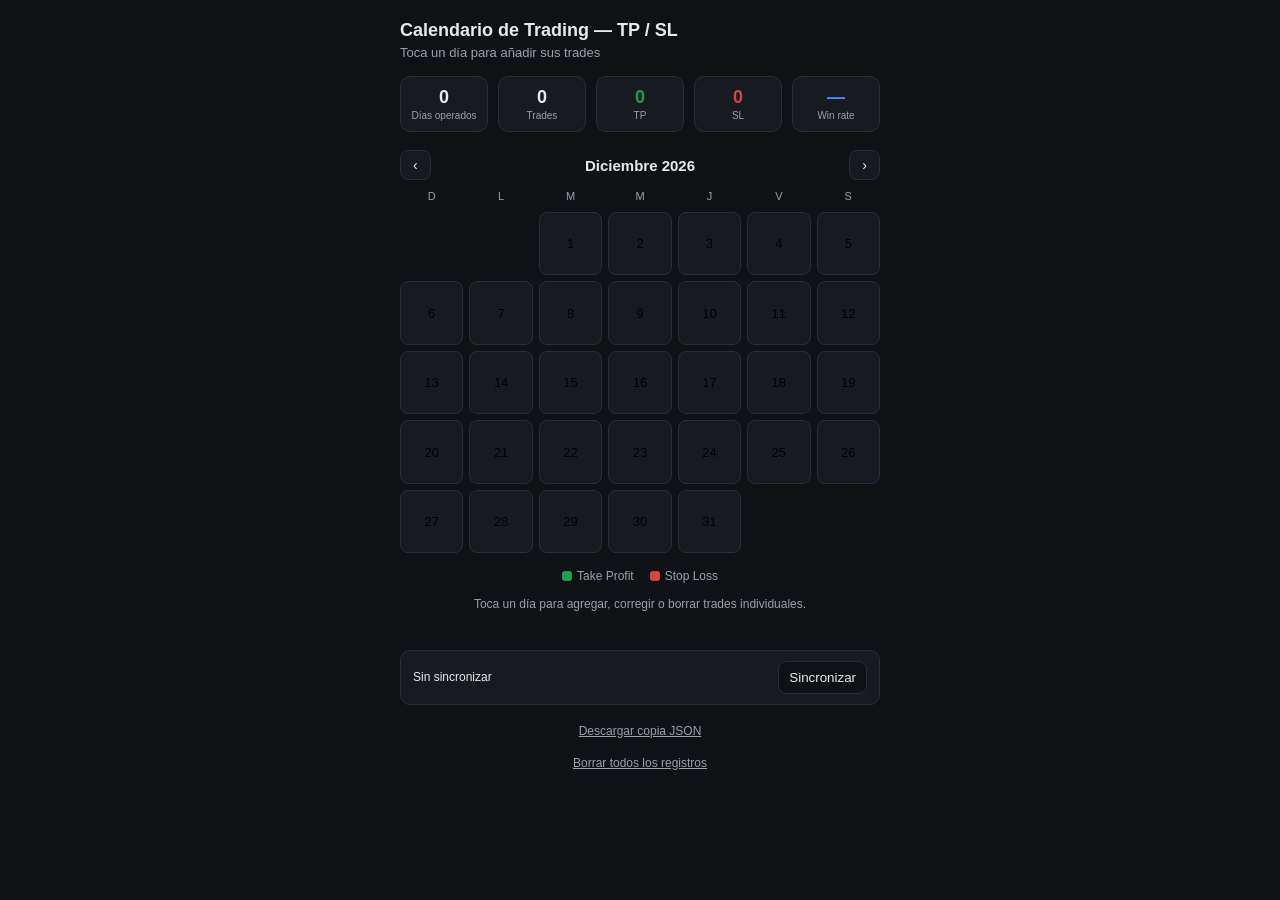
<file: Frangi/frangi.html>
<!DOCTYPE html>
<html lang="es">
<head>
<meta charset="UTF-8">
<meta name="viewport" content="width=device-width, initial-scale=1">
<title>Calendario TP/SL</title>
<style>
  :root {
    --bg: #0f1115;
    --panel: #171a21;
    --border: #2a2e37;
    --text: #e7e9ee;
    --muted: #9aa0ac;
    --tp: #1f9d55;
    --tp-bg: rgba(31,157,85,0.18);
    --sl: #d64545;
    --sl-bg: rgba(214,69,69,0.18);
    --accent: #4f8cff;
  }
  * { box-sizing: border-box; }
  body {
    margin: 0;
    font-family: -apple-system, BlinkMacSystemFont, "Segoe UI", Roboto, sans-serif;
    background: var(--bg);
    color: var(--text);
    padding: 20px;
  }
  .wrap { max-width: 480px; margin: 0 auto; }
  h1 { font-size: 18px; font-weight: 600; margin: 0 0 4px; }
  .sub { color: var(--muted); font-size: 13px; margin-bottom: 16px; }

  .stats {
    display: flex;
    gap: 10px;
    margin-bottom: 18px;
  }
  .stat {
    flex: 1;
    background: var(--panel);
    border: 1px solid var(--border);
    border-radius: 10px;
    padding: 10px 4px;
    text-align: center;
    min-width: 0;
  }
  .stat .num { font-size: 18px; font-weight: 700; }
  .stat .lbl { font-size: 10px; color: var(--muted); margin-top: 2px; }
  .stat.tp .num { color: var(--tp); }
  .stat.sl .num { color: var(--sl); }
  .stat.ratio .num { color: var(--accent); }
  .stat.trades .num { color: var(--text); }

  .nav {
    display: flex;
    align-items: center;
    justify-content: space-between;
    margin-bottom: 10px;
  }
  .nav button {
    background: var(--panel);
    border: 1px solid var(--border);
    color: var(--text);
    border-radius: 8px;
    padding: 6px 12px;
    cursor: pointer;
    font-size: 14px;
  }
  .nav button:hover { border-color: var(--accent); }
  .nav .month-label { font-weight: 600; font-size: 15px; text-transform: capitalize; }

  .grid {
    display: grid;
    grid-template-columns: repeat(7, minmax(0, 1fr));
    gap: 6px;
  }
  .dow {
    text-align: center;
    font-size: 11px;
    color: var(--muted);
    padding-bottom: 4px;
  }
  .day {
    aspect-ratio: 1;
    display: flex;
    align-items: center;
    justify-content: center;
    border-radius: 8px;
    border: 1px solid var(--border);
    background: var(--panel);
    font-size: 13px;
    cursor: pointer;
    user-select: none;
    position: relative;
  }
  .day.disabled {
    opacity: 0.25;
    cursor: default;
  }
  .day.empty { visibility: hidden; }
  .day.tp { background: var(--tp-bg); border-color: var(--tp); color: var(--tp); font-weight: 700; }
  .day.sl { background: var(--sl-bg); border-color: var(--sl); color: var(--sl); font-weight: 700; }
  .day.mixed { background: linear-gradient(135deg, var(--tp-bg) 50%, var(--sl-bg) 50%); border-color: var(--accent); color: var(--text); }
  .day { flex-direction: column; gap: 1px; font: inherit; padding: 2px; min-width: 0; width: 100%; }
  .day:focus-visible, button:focus-visible { outline: 2px solid var(--accent); outline-offset: 2px; }
  .day .date-number { font-size: 13px; line-height: 1; }
  .day .day-counts { font-size: 9px; line-height: 1.1; text-align: center; }
  .day-counts span { display: inline-block; }
  .day-counts .tp-count { color: var(--tp); }
  .day-counts .sl-count { color: var(--sl); }
  .editor { background: var(--panel); color: var(--text); border: 1px solid var(--border); border-radius: 12px; width: min(420px, calc(100vw - 28px)); padding: 18px; max-height: min(75vh, 640px); overflow-y: auto; }
  .editor::backdrop { background: rgba(0,0,0,.72); }
  .editor-header, .editor-actions, .trade-row { display: flex; align-items: center; justify-content: space-between; gap: 10px; }
  .editor h2 { margin: 0; font-size: 18px; }
  .editor button { background: var(--bg); border: 1px solid var(--border); color: var(--text); border-radius: 8px; padding: 8px 10px; cursor: pointer; }
  .editor button:hover { border-color: var(--accent); }
  .editor-actions { margin: 14px 0; justify-content: flex-start; }
  .editor-actions button { flex: 1; font-weight: 700; }
  .editor-actions .add-tp { border-color: var(--tp); color: var(--tp); }
  .editor-actions .add-sl { border-color: var(--sl); color: var(--sl); }
  .editor-summary { color: var(--muted); margin: 12px 0; font-size: 13px; }
  .trade-list { list-style: none; padding: 0; margin: 0; }
  .trade-row { border-top: 1px solid var(--border); padding: 9px 0; font-size: 13px; }
  .trade-row .trade-result { margin-right: auto; font-weight: 700; }
  .trade-row .trade-result.tp { color: var(--tp); }
  .trade-row .trade-result.sl { color: var(--sl); }
  .trade-row button { padding: 5px 7px; font-size: 12px; }
  .save-status { min-height: 1.2em; color: var(--sl); text-align: center; font-size: 12px; margin-top: 8px; }
  .sync-bar { display:flex; align-items:center; justify-content:space-between; gap:10px; margin:16px 0; padding:10px 12px; background:var(--panel); border:1px solid var(--border); border-radius:10px; font-size:12px; }
  .sync-bar button,.sync-panel button { background:var(--bg); border:1px solid var(--border); color:var(--text); border-radius:8px; padding:8px 10px; cursor:pointer; }
  .sync-bar button:hover,.sync-panel button:hover { border-color:var(--accent); }
  .sync-panel { background:var(--panel); color:var(--text); border:1px solid var(--border); border-radius:12px; width:min(440px,calc(100vw - 28px)); max-height:min(85vh,720px); overflow-y:auto; padding:18px; }
  .sync-panel::backdrop { background:rgba(0,0,0,.72); }
  .sync-panel h2 { font-size:18px; margin:0 0 10px; }
  .sync-panel p { font-size:13px; color:var(--muted); margin:8px 0 14px; }
  .sync-panel label { display:block; font-size:12px; margin:12px 0 5px; }
  .sync-panel input,.sync-panel textarea,.sync-panel select { width:100%; background:var(--bg); border:1px solid var(--border); border-radius:8px; color:var(--text); font:inherit; padding:9px; }
  .sync-panel textarea { resize:none; overflow-wrap:anywhere; }
  .sync-actions { display:flex; flex-wrap:wrap; gap:7px; margin-top:12px; }
  .sync-actions button { flex:1 1 auto; }
  .sync-actions .primary { background:var(--accent); color:#fff; border-color:var(--accent); font-weight:700; }
  .sync-panel section { border-top:1px solid var(--border); padding-top:12px; margin-top:16px; }
  .sync-panel h3 { font-size:14px; margin:0 0 8px; }
  .sync-error { color:#ff8585!important; min-height:1.2em; }
  .sync-conflict-row { border-top:1px solid var(--border); margin:10px 0; padding-top:10px; }
  .sync-conflict-row small { display:block; color:var(--muted); margin:5px 0; }
  .sync-key-box[hidden], .sync-conflicts[hidden], .sync-setup[hidden], .sync-connected[hidden] { display:none; }
  @media (max-width: 360px) { body { padding: 12px; } .stats { gap: 5px; } .stat .lbl { font-size: 9px; } .legend { gap: 10px; } }

  .legend {
    display: flex;
    gap: 16px;
    margin-top: 16px;
    font-size: 12px;
    color: var(--muted);
    justify-content: center;
  }
  .legend span { display: flex; align-items: center; gap: 5px; }
  .dot { width: 10px; height: 10px; border-radius: 3px; display: inline-block; }
  .dot.tp { background: var(--tp); }
  .dot.sl { background: var(--sl); }

  .hint { text-align: center; font-size: 12px; color: var(--muted); margin-top: 14px; }
  .reset { text-align: center; margin-top: 14px; }
  .reset button {
    background: none;
    border: none;
    color: var(--muted);
    font-size: 12px;
    text-decoration: underline;
    cursor: pointer;
  }
</style>
</head>
<body>
<div class="wrap">
  <h1>Calendario de Trading — TP / SL</h1>
  <div class="sub">Toca un día para añadir sus trades</div>

  <div class="stats">
    <div class="stat"><div class="num" id="daysCount">0</div><div class="lbl">Días operados</div></div>
    <div class="stat trades"><div class="num" id="tradeCount">0</div><div class="lbl">Trades</div></div>
    <div class="stat tp"><div class="num" id="tpCount">0</div><div class="lbl">TP</div></div>
    <div class="stat sl"><div class="num" id="slCount">0</div><div class="lbl">SL</div></div>
    <div class="stat ratio"><div class="num" id="winRatio">—</div><div class="lbl">Win rate</div></div>
  </div>

  <div class="nav">
    <button id="prevBtn">‹</button>
    <div class="month-label" id="monthLabel"></div>
    <button id="nextBtn">›</button>
  </div>

  <div class="grid" id="dowRow"></div>
  <div class="grid" id="calGrid" style="margin-top:6px;"></div>

  <div class="legend">
    <span><span class="dot tp"></span> Take Profit</span>
    <span><span class="dot sl"></span> Stop Loss</span>
  </div>

  <div class="hint">Toca un día para agregar, corregir o borrar trades individuales.</div>
  <div class="save-status" id="saveStatus" role="status" aria-live="polite"></div>
  <div class="sync-bar"><span id="syncBadge" role="status">Sincronización desactivada</span><button type="button" id="openSync">Sincronizar</button></div>
  <div class="reset"><button id="exportTrades">Descargar copia JSON</button></div>
  <div class="reset"><button id="resetBtn">Borrar todos los registros</button></div>
</div>
<dialog class="editor" id="dayEditor" aria-labelledby="editorTitle">
  <div class="editor-header"><h2 id="editorTitle"></h2><button type="button" id="closeEditor" aria-label="Cerrar">✕</button></div>
  <p class="editor-summary" id="editorSummary"></p>
  <div class="editor-actions">
    <button type="button" class="add-tp" id="addTp">+ TP</button>
    <button type="button" class="add-sl" id="addSl">+ SL</button>
  </div>
  <ul class="trade-list" id="tradeList"></ul>
</dialog>
<dialog class="sync-panel" id="frangi-sync-dialog" aria-labelledby="syncTitle">
  <div class="editor-header"><h2 id="syncTitle">Sincronizar trades</h2><button type="button" id="closeSync" aria-label="Cerrar">✕</button></div>
  <p>Comparte tus registros entre computadoras y la web. Se cifran antes de enviarse. Puedes seguir registrando trades sin internet.</p>
  <p id="syncStatus" role="status" aria-live="polite"></p>
  <p class="sync-error" id="syncError" role="alert"></p>
  <div class="sync-setup" id="syncSetup">
    <div class="sync-actions"><button type="button" class="primary" id="createSync">Crear clave nueva</button></div>
    <section><h3>Usar una clave que ya tienes</h3>
      <p>Puedes usar la clave de MarketIntel. Los trades del calendario se guardarán separados de tu portafolio.</p>
      <label for="syncInput">Clave privada</label><input id="syncInput" type="password" autocomplete="off" spellcheck="false" placeholder="FR1-… o MI1-…">
      <div class="sync-actions"><button type="button" id="linkSync">Vincular este dispositivo</button><button type="button" id="createWithKey">Iniciar calendario con esta clave</button></div>
    </section>
  </div>
  <div class="sync-connected" id="syncConnected" hidden>
    <div class="sync-actions"><button type="button" class="primary" id="syncNow">Sincronizar ahora</button><button type="button" id="showSyncKey">Mostrar clave</button></div>
    <div class="sync-key-box" id="syncKeyBox" hidden><label for="syncKey">Tu clave privada</label><textarea id="syncKey" rows="2" readonly></textarea><div class="sync-actions"><button type="button" id="copySyncKey">Copiar</button><button type="button" id="hideSyncKey">Ocultar</button></div><p>Guárdala: la necesitarás para vincular otro equipo. Quien la tenga podrá acceder a estos registros.</p></div>
    <section><button type="button" id="disconnectSync">Desvincular este navegador</button><p>Los trades guardados aquí se conservan.</p></section>
  </div>
  <section class="sync-conflicts" id="syncConflicts" hidden><h3>Revisa estos trades</h3><p>Dos dispositivos cambiaron el mismo trade. Elige qué conservar.</p><div id="syncConflictList"></div><button type="button" id="resolveSync">Guardar las decisiones</button></section>
</dialog>

<script>
/* Restore an interrupted local sync transaction before the app reads its data. */
(function (root, factory) {
  const api = factory();
  if (typeof module === 'object' && module.exports) module.exports = api;
  else {
    root.FrangiSyncRecovery = api;
    try { api.recover(root.localStorage); }
    catch (_) { root.FrangiSyncRecoveryError = true; }
  }
})(typeof window !== 'undefined' ? window : globalThis, function () {
  'use strict';
  const JOURNAL = 'frangi_sync_journal';
  function permitted(key) {
    return key === 'frangi_sync_state' || (/^tpsl_calendar_trade_\d{4}-\d{2}-\d{2}$/.test(key));
  }
  function recover(storage) {
    const raw = storage.getItem(JOURNAL);
    if (!raw) return false;
    const journal = JSON.parse(raw);
    if (!journal || journal.version !== 1 || !Array.isArray(journal.entries) || journal.entries.length > 12000 ||
      journal.entries.some(pair => !Array.isArray(pair) || pair.length !== 2 || !permitted(pair[0]) || (pair[1] !== null && typeof pair[1] !== 'string'))) {
      throw new Error('No se pudo recuperar una sincronización interrumpida.');
    }
    // Removing destinations first frees enough space to restore their prior values.
    journal.entries.forEach(pair => storage.removeItem(pair[0]));
    journal.entries.forEach(pair => { if (pair[1] !== null) storage.setItem(pair[0], pair[1]); });
    storage.removeItem(JOURNAL);
    return true;
  }
  return { recover, permitted, JOURNAL };
});

</script>
<script>
  const STORAGE_PREFIX = 'tpsl_calendar_trade_';
  const monthNames = ['enero','febrero','marzo','abril','mayo','junio','julio','agosto','septiembre','octubre','noviembre','diciembre'];
  const dowNames = ['D','L','M','M','J','V','S'];
  let viewYear = new Date().getFullYear();
  let viewMonth = new Date().getMonth();
  let trades = {}; // { YYYY-MM-DD: [{id, result}, ...] }
  let selectedKey = null;
  let saveQueue = Promise.resolve();
  const editor = document.getElementById('dayEditor');

  function keyFor(y, m, d) {
    return `${y}-${String(m + 1).padStart(2, '0')}-${String(d).padStart(2, '0')}`;
  }
  function validKey(key) { return /^\d{4}-\d{2}-\d{2}$/.test(key); }
  function newTrade(result) {
    const bytes = crypto.getRandomValues(new Uint8Array(16));
    return {id: 't_' + Array.from(bytes, b => b.toString(16).padStart(2, '0')).join(''), result};
  }
  function normalize(value, date) {
    // Old versions saved one result per day as TP/SL or an array of strings.
    if (value === 'TP' || value === 'SL') value = [value];
    if (typeof value === 'string') {
      try { value = JSON.parse(value); } catch (_) { return []; }
    }
    if (!Array.isArray(value)) return [];
    return value.map((item, index) => {
      if (item === 'TP' || item === 'SL') return {id: 'legacy_' + date + '_' + index, result: item};
      return item && typeof item.id === 'string' && ['TP', 'SL'].includes(item.result)
        ? {id: item.id, result: item.result} : null;
    }).filter(Boolean);
  }
  function hasRemoteStorage() {
    return window.storage && typeof window.storage.list === 'function' && typeof window.storage.get === 'function';
  }
  function hasLocalStorage() {
    try {
      const test = '__tpsl_test__';
      localStorage.setItem(test, '1');
      localStorage.removeItem(test);
      return true;
    } catch (_) { return false; }
  }
  function loadLocal() {
    if (!hasLocalStorage()) return;
    for (let i = 0; i < localStorage.length; i++) {
      const key = localStorage.key(i);
      if (key && key.startsWith(STORAGE_PREFIX) && validKey(key.slice(STORAGE_PREFIX.length))) {
        const values = normalize(localStorage.getItem(key), key.slice(STORAGE_PREFIX.length));
        if (values.length) trades[key.slice(STORAGE_PREFIX.length)] = values;
      }
    }
  }
  async function loadAll() {
    if (hasRemoteStorage()) {
      try {
        const result = await window.storage.list('trade:', false);
        for (const entry of (result && result.keys) || []) {
          if (!entry.startsWith('trade:') || !validKey(entry.slice(6))) continue;
          const saved = await window.storage.get(entry, false);
          const values = normalize(saved && saved.value, entry.slice(6));
          if (values.length) {
            trades[entry.slice(6)] = values;
            if (hasLocalStorage()) localStorage.setItem(STORAGE_PREFIX + entry.slice(6), JSON.stringify(values));
          }
        }
      } catch (error) {
        loadLocal();
        document.getElementById('saveStatus').textContent = 'No se pudo leer el almacenamiento remoto; se muestran los datos guardados en este navegador.';
      }
    } else loadLocal();
    render();
  }
  function persist(key) {
    const values = trades[key];
    const encoded = values ? JSON.stringify(values) : null;
    if (hasLocalStorage()) {
      try {
        if (encoded === null) localStorage.removeItem(STORAGE_PREFIX + key);
        else localStorage.setItem(STORAGE_PREFIX + key, encoded);
      } catch (_) {
        document.getElementById('saveStatus').textContent = 'No se pudo guardar el último cambio en este navegador.';
      }
    }
    if (hasRemoteStorage()) {
      // Serialize writes so rapidly added trades cannot be saved out of order.
      saveQueue = saveQueue.catch(() => {}).then(() => encoded === null
        ? window.storage.delete('trade:' + key, false)
        : window.storage.set('trade:' + key, encoded, false));
      saveQueue.catch(() => {
        document.getElementById('saveStatus').textContent = 'No se pudo guardar el último cambio. Reintenta antes de cerrar la página.';
      });
    }
  }
  function updateDay(key, values) {
    if (values.length) trades[key] = values;
    else delete trades[key];
    document.getElementById('saveStatus').textContent = '';
    persist(key);
    render();
    renderEditor();
  }
  function renderEditor() {
    if (!selectedKey) return;
    const [year, month, day] = selectedKey.split('-').map(Number);
    const values = trades[selectedKey] || [];
    document.getElementById('editorTitle').textContent = `${day} de ${monthNames[month - 1]} de ${year}`;
    const tp = values.filter(v => v.result === 'TP').length;
    const sl = values.length - tp;
    document.getElementById('editorSummary').textContent = values.length
      ? `${values.length} trades · ${tp} TP · ${sl} SL · Win rate ${Math.round(tp / values.length * 100)}%`
      : 'Todavía no hay trades en este día.';
    const list = document.getElementById('tradeList');
    list.replaceChildren();
    values.forEach((value, index) => {
      const row = document.createElement('li'); row.className = 'trade-row';
      const number = document.createElement('span'); number.textContent = `Trade ${index + 1}`;
      const result = document.createElement('span'); result.className = 'trade-result ' + value.result.toLowerCase(); result.textContent = value.result;
      const change = document.createElement('button'); change.type = 'button';
      change.textContent = 'Cambiar'; change.setAttribute('aria-label', `Cambiar trade ${index + 1} a ${value.result === 'TP' ? 'SL' : 'TP'}`);
      change.addEventListener('click', () => {
        const next = [...(trades[selectedKey] || [])];
        next[index] = {...next[index], result: next[index].result === 'TP' ? 'SL' : 'TP'};
        updateDay(selectedKey, next);
      });
      const remove = document.createElement('button'); remove.type = 'button';
      remove.textContent = 'Borrar'; remove.setAttribute('aria-label', `Borrar trade ${index + 1}`);
      remove.addEventListener('click', () => {
        const next = [...(trades[selectedKey] || [])]; next.splice(index, 1);
        updateDay(selectedKey, next);
      });
      row.append(number, result, change, remove); list.appendChild(row);
    });
  }
  function render() {
    document.getElementById('monthLabel').textContent = `${monthNames[viewMonth]} ${viewYear}`;
    const dowRow = document.getElementById('dowRow'); dowRow.replaceChildren();
    dowNames.forEach(name => {
      const cell = document.createElement('div'); cell.className = 'dow'; cell.textContent = name;
      dowRow.appendChild(cell);
    });
    const grid = document.getElementById('calGrid'); grid.replaceChildren();
    const firstDow = new Date(viewYear, viewMonth, 1).getDay();
    const daysInMonth = new Date(viewYear, viewMonth + 1, 0).getDate();
    for (let i = 0; i < firstDow; i++) {
      const empty = document.createElement('div'); empty.className = 'day empty'; grid.appendChild(empty);
    }
    for (let day = 1; day <= daysInMonth; day++) {
      const key = keyFor(viewYear, viewMonth, day);
      const values = trades[key] || [];
      const tp = values.filter(value => value.result === 'TP').length;
      const sl = values.length - tp;
      const cell = document.createElement('button'); cell.type = 'button'; cell.className = 'day';
      cell.dataset.date = key;
      if (tp && sl) cell.classList.add('mixed');
      else if (tp) cell.classList.add('tp');
      else if (sl) cell.classList.add('sl');
      cell.setAttribute('aria-label', `${day} de ${monthNames[viewMonth]}: ${values.length} trades, ${tp} TP y ${sl} SL`);
      const label = document.createElement('span'); label.className = 'date-number'; label.textContent = day;
      cell.appendChild(label);
      if (values.length) {
        const counts = document.createElement('span'); counts.className = 'day-counts';
        if (tp) { const el = document.createElement('span'); el.className = 'tp-count'; el.textContent = `${tp} TP`; counts.appendChild(el); }
        if (sl) { const el = document.createElement('span'); el.className = 'sl-count'; el.textContent = `${sl} SL`; counts.appendChild(el); }
        cell.appendChild(counts);
      }
      cell.addEventListener('click', () => { selectedKey = key; renderEditor(); editor.showModal(); });
      grid.appendChild(cell);
    }
    const days = Object.values(trades).filter(values => values.length);
    const tp = days.reduce((total, values) => total + values.filter(v => v.result === 'TP').length, 0);
    const sl = days.reduce((total, values) => total + values.filter(v => v.result === 'SL').length, 0);
    document.getElementById('daysCount').textContent = days.length;
    document.getElementById('tradeCount').textContent = tp + sl;
    document.getElementById('tpCount').textContent = tp;
    document.getElementById('slCount').textContent = sl;
    document.getElementById('winRatio').textContent = tp + sl ? Math.round(tp / (tp + sl) * 100) + '%' : '—';
  }
  document.getElementById('prevBtn').setAttribute('aria-label', 'Mes anterior');
  document.getElementById('nextBtn').setAttribute('aria-label', 'Mes siguiente');
  document.getElementById('prevBtn').addEventListener('click', () => {
    if (--viewMonth < 0) { viewMonth = 11; viewYear--; }
    render();
  });
  document.getElementById('nextBtn').addEventListener('click', () => {
    if (++viewMonth > 11) { viewMonth = 0; viewYear++; }
    render();
  });
  document.getElementById('closeEditor').addEventListener('click', () => editor.close());
  document.getElementById('addTp').addEventListener('click', () => updateDay(selectedKey, [...(trades[selectedKey] || []), newTrade('TP')]));
  document.getElementById('addSl').addEventListener('click', () => updateDay(selectedKey, [...(trades[selectedKey] || []), newTrade('SL')]));
  document.getElementById('exportTrades').addEventListener('click', () => {
    const snapshot = {version: 1, days: trades};
    const blob = new Blob([JSON.stringify(snapshot, null, 2)], {type: 'application/json'});
    const url = URL.createObjectURL(blob);
    const anchor = document.createElement('a');
    anchor.href = url; anchor.download = 'Frangi-trades-' + new Date().toISOString().slice(0, 10) + '.json';
    document.body.appendChild(anchor); anchor.click(); anchor.remove();
    setTimeout(() => URL.revokeObjectURL(url), 1000);
  });
  document.getElementById('resetBtn').addEventListener('click', () => {
    if (!confirm('¿Borrar todos los trades guardados?')) return;
    const keys = Object.keys(trades);
    trades = {}; render(); renderEditor();
    keys.forEach(persist);
  });
  const readyTrades = loadAll();
</script>
<script>(function (root, factory) {
  const api = factory();
  if (typeof module === 'object' && module.exports) module.exports = api;
  else root.FrangiSyncCore = api;
})(typeof globalThis !== 'undefined' ? globalThis : this, function () {
  'use strict';
  const PREFIX = 'tpsl_calendar_trade_';
  const MAX_BYTES = 2 * 1024 * 1024;
  const own = (obj, key) => Object.prototype.hasOwnProperty.call(obj, key);
  function validDate(date) {
    if (!/^\d{4}-\d{2}-\d{2}$/.test(date)) return false;
    const [year, month, day] = date.split('-').map(Number);
    return year >= 2000 && year <= 9999 && month >= 1 && month <= 12 &&
      day >= 1 && day <= new Date(year, month, 0).getDate();
  }
  function plain(value) {
    if (!value || typeof value !== 'object' || Array.isArray(value)) return false;
    const proto = Object.getPrototypeOf(value);
    return proto === null || proto === Object.prototype;
  }
  function check(value) {
    if (!plain(value) || Object.keys(value).some(k => ['__proto__', 'constructor', 'prototype'].includes(k)))
      throw new Error('Los registros del calendario tienen un formato inválido.');
    return value;
  }
  function normalizeDay(value, date) {
    if (value === 'TP' || value === 'SL') value = [value];
    if (typeof value === 'string') {
      try { value = JSON.parse(value); } catch (_) { throw new Error('No se pudo leer un día guardado.'); }
    }
    if (!Array.isArray(value) || value.length > 10000) throw new Error('Un día guardado tiene datos inválidos.');
    const seen = new Set();
    return value.map((item, index) => {
      const trade = typeof item === 'string' ? {id: 'legacy_' + date + '_' + index, result: item} : check(item);
      if (Object.keys(trade).some(k => !['id', 'result'].includes(k)) ||
          typeof trade.id !== 'string' || !/^[A-Za-z0-9_-]{1,100}$/.test(trade.id) ||
          !['TP', 'SL'].includes(trade.result) || seen.has(trade.id))
        throw new Error('Un trade guardado tiene datos inválidos.');
      seen.add(trade.id);
      return {id: trade.id, result: trade.result};
    });
  }
  function validate(input) {
    check(input);
    if (input.version !== 1 || !plain(input.days) || Object.keys(input).some(k => !['version', 'days'].includes(k)))
      throw new Error('La copia sincronizada no es compatible.');
    const output = {version: 1, days: {}};
    let total = 0;
    for (const date of Object.keys(check(input.days)).sort()) {
      if (!validDate(date)) throw new Error('Fecha inválida en los registros.');
      const values = normalizeDay(input.days[date], date);
      total += values.length;
      if (total > 10000) throw new Error('El calendario supera 10.000 trades.');
      if (values.length) output.days[date] = values;
    }
    if (new TextEncoder().encode(JSON.stringify(output)).length > MAX_BYTES)
      throw new Error('El calendario supera el límite de 2 MB para sincronizar.');
    return output;
  }
  function capture(storage) {
    const days = {};
    for (let index = 0; index < storage.length; index++) {
      const key = storage.key(index);
      if (!key || !key.startsWith(PREFIX)) continue;
      const date = key.slice(PREFIX.length);
      if (validDate(date)) days[date] = storage.getItem(key);
    }
    return validate({version: 1, days});
  }
  function fingerprint(snapshot) { return JSON.stringify(validate(snapshot)); }
  function same(a, b) { return JSON.stringify(a) === JSON.stringify(b); }
  function merge(base, local, remote, choices = {}) {
    const prior = base === null ? {version: 1, days: {}} : validate(base);
    const left = validate(local), right = validate(remote);
    check(choices);
    const output = {version: 1, days: {}}, conflicts = [];
    const dates = new Set([...Object.keys(prior.days), ...Object.keys(left.days), ...Object.keys(right.days)]);
    for (const date of [...dates].sort()) {
      const b = prior.days[date] || [], l = left.days[date] || [], r = right.days[date] || [];
      const bm = new Map(b.map(t => [t.id, t])), lm = new Map(l.map(t => [t.id, t])), rm = new Map(r.map(t => [t.id, t]));
      const ids = [...new Set([...b, ...l, ...r].map(t => t.id))], values = [];
      for (const id of ids) {
        const previous = bm.get(id), localTrade = lm.get(id), remoteTrade = rm.get(id);
        let chosen;
        if (same(localTrade, remoteTrade)) chosen = localTrade;
        else if (same(localTrade, previous)) chosen = remoteTrade;
        else if (same(remoteTrade, previous)) chosen = localTrade;
        else {
          const conflictId = 'trade:' + date + ':' + id;
          const choice = own(choices, conflictId) ? choices[conflictId] : null;
          if (choice === 'local') chosen = localTrade;
          else if (choice === 'remote') chosen = remoteTrade;
          else if (choice === 'both') {
            chosen = localTrade || remoteTrade;
            if (localTrade && remoteTrade && !same(localTrade, remoteTrade)) {
              let copyId = 'copy_' + id.slice(0, 70), counter = 0;
              while (ids.includes(copyId) || values.some(t => t.id === copyId)) copyId = 'copy_' + id.slice(0, 60) + '_' + (++counter);
              values.push({id: copyId, result: remoteTrade.result});
            }
          } else {
            conflicts.push({id: conflictId, kind: 'trade', key: date, name: 'Trade del ' + date,
              local: localTrade || null, remote: remoteTrade || null, base: previous || null});
            chosen = localTrade;
          }
        }
        if (chosen) values.push(chosen);
      }
      if (values.length) output.days[date] = values;
    }
    return {snapshot: validate(output), conflicts};
  }
  function planApply(storage, value) {
    const snapshot = validate(value), set = {}, remove = [];
    for (const [date, values] of Object.entries(snapshot.days)) set[PREFIX + date] = JSON.stringify(values);
    for (let index = 0; index < storage.length; index++) {
      const key = storage.key(index);
      if (key && key.startsWith(PREFIX) && validDate(key.slice(PREFIX.length)) && !own(set, key)) remove.push(key);
    }
    for (const key of Object.keys(set)) if (storage.getItem(key) === set[key]) delete set[key];
    return {set, remove};
  }
  return {capture, fingerprint, merge, planApply, validate, validDate, normalizeDay, MAX_BYTES};
});
</script>
<script>(function () {
  'use strict';
  const origin = 'https://marketintel-nu.vercel.app';
  const $ = id => document.getElementById(id);
  const dialog = $('frangi-sync-dialog');
  const keyBox = $('syncKeyBox');
  const message = $('syncStatus');
  const error = $('syncError');
  let engine, state = {status:'disconnected', connected:false, conflicts:[]}, busy = false;
  let actionError = '';
  const choices = new Map();
  const labels = {disconnected:'Sin sincronizar',idle:'Sincronizado',syncing:'Sincronizando…',
    offline:'Sin conexión · cambios pendientes',pending:'Cambios pendientes',
    conflict:'Hay trades que revisar',error:'No se pudo sincronizar',
    unsupported:'Sincronización no disponible en este navegador'};
  function cleanError(value) {
    return String(value && value.message || value || '').replace(/(?:FR1|MI1)-[A-Za-z0-9_-]+/g,'[clave privada]').slice(0,300);
  }
  function renderSync() {
    $('syncBadge').textContent = labels[state.status] || labels.error;
    message.textContent = state.lastSynced && state.status === 'idle'
      ? 'Sincronizado · ' + new Date(state.lastSynced).toLocaleString('es') : labels[state.status] || labels.error;
    error.textContent = actionError || state.error || '';
    $('syncSetup').hidden = Boolean(state.connected);
    $('syncConnected').hidden = !state.connected;
    $('syncNow').disabled = busy || !state.connected;
    for (const id of ['createSync','linkSync','createWithKey','disconnectSync']) $(id).disabled = busy;
    const conflicts = state.conflicts || [];
    const panel = $('syncConflicts'); panel.hidden = !conflicts.length;
    const list = $('syncConflictList'); list.replaceChildren();
    for (const item of conflicts) {
      const row = document.createElement('div'); row.className = 'sync-conflict-row';
      const title = document.createElement('strong'); title.textContent = item.name;
      const detail = document.createElement('small');
      detail.textContent = 'Aquí: ' + (item.local?.result || 'borrado') + ' · Otro dispositivo: ' + (item.remote?.result || 'borrado');
      const select = document.createElement('select'); select.setAttribute('aria-label','Decisión para '+item.name);
      select.dataset.conflict = item.id;
      [['','Elige qué conservar'],['local','Este dispositivo'],['remote','Otro dispositivo'],['both','Ambos resultados']].forEach(([value,label]) => {
        const option = document.createElement('option'); option.value = value; option.textContent = label; select.appendChild(option);
      });
      select.value = choices.get(item.id) || '';
      select.addEventListener('change', () => choices.set(item.id, select.value));
      row.append(title,detail,select); list.appendChild(row);
    }
  }
  function hideKey() { $('syncKey').value = ''; keyBox.hidden = true; }
  async function showKey() {
    const code = engine.revealCode();
    if (!code) return;
    $('syncKey').value = code; keyBox.hidden = false;
    $('syncKey').focus(); $('syncKey').select();
  }
  async function run(action) {
    if (busy || !engine) return;
    busy = true; actionError = ''; renderSync();
    try { await action(); state = engine.getState(); }
    catch (reason) { actionError = cleanError(reason); }
    finally { busy = false; renderSync(); }
  }
  $('openSync').addEventListener('click', () => { renderSync(); dialog.showModal(); });
  $('closeSync').addEventListener('click', () => dialog.close());
  dialog.addEventListener('close', () => { hideKey(); $('syncInput').value = ''; });
  $('hideSyncKey').addEventListener('click', hideKey);
  $('createSync').addEventListener('click', () => run(async () => { await engine.create(); await showKey(); }));
  $('createWithKey').addEventListener('click', () => run(async () => {
    await engine.create($('syncInput').value.trim());
    if (engine.getState().connected) { $('syncInput').value = ''; await showKey(); }
  }));
  $('linkSync').addEventListener('click', () => run(async () => {
    await engine.connect($('syncInput').value.trim());
    if (engine.getState().connected) $('syncInput').value = '';
  }));
  $('syncNow').addEventListener('click', () => run(() => engine.sync()));
  $('showSyncKey').addEventListener('click', () => run(showKey));
  $('copySyncKey').addEventListener('click', async () => {
    try { await navigator.clipboard.writeText($('syncKey').value); message.textContent = 'Clave copiada.'; }
    catch (_) { $('syncKey').focus(); $('syncKey').select(); message.textContent = 'Clave seleccionada: pulsa Ctrl+C.'; }
  });
  $('disconnectSync').addEventListener('click', () => run(async () => { await engine.disconnect(); hideKey(); }));
  $('resolveSync').addEventListener('click', () => run(async () => {
    const selections = {};
    for (const item of state.conflicts) {
      if (!choices.get(item.id)) throw new Error('Elige qué conservar en cada trade.');
      selections[item.id] = choices.get(item.id);
    }
    await engine.sync(selections);
    if (!engine.getState().conflicts.length) choices.clear();
  }));

  function bridgeFetch() {
    const iframe = document.createElement('iframe');
    iframe.src = origin + '/frangi/bridge.html';
    iframe.hidden = true; iframe.title = 'Conexión cifrada del calendario';
    document.body.appendChild(iframe);
    let loaded = false;
    iframe.addEventListener('load', () => { loaded = true; });
    return async (_url, options) => {
      for (let count = 0; !loaded && count < 100; count++) await new Promise(resolve => setTimeout(resolve,100));
      if (!loaded) throw new Error('No se pudo abrir la conexión con la web. Tus cambios locales siguen guardados.');
      const id = btoa(String.fromCharCode(...crypto.getRandomValues(new Uint8Array(16)))).replace(/\+/g,'-').replace(/\//g,'_').replace(/=+$/,'');
      const conditionName = options.method === 'PUT' ? Object.keys(options.headers).find(key => key.startsWith('X-Sync-')) : null;
      const request = {channel:'frangi-sync-v1',id,method:options.method,
        authorization:options.headers.Authorization,
        condition:conditionName ? {name:conditionName,value:options.headers[conditionName]} : null,
        envelope:options.body ? JSON.parse(options.body) : null};
      return new Promise((resolve,reject) => {
        const timer = setTimeout(() => { window.removeEventListener('message', receive); reject(new Error('La conexión tardó demasiado.')); },24000);
        function receive(event) {
          if (event.source !== iframe.contentWindow || event.origin !== origin || !event.data || event.data.channel !== request.channel || event.data.id !== id) return;
          clearTimeout(timer); window.removeEventListener('message', receive);
          resolve(new Response(event.data.body,{status:event.data.status,headers:{'Content-Type':'application/json'}}));
        }
        window.addEventListener('message', receive);
        iframe.contentWindow.postMessage(request,origin);
      });
    };
  }
  window.FrangiSyncOptions = {
    core:window.FrangiSyncCore, recovery:window.FrangiSyncRecovery,
    fetch:location.origin !== origin ? bridgeFetch() : undefined,
    backup: () => localStorage.setItem('frangi_sync_before_restore', JSON.stringify(window.FrangiSyncCore.capture(localStorage))),
    onApplied: snapshot => {
      trades = {};
      for (const [date, values] of Object.entries(snapshot.days)) trades[date] = values;
      render(); renderEditor();
    },
    isEditing: manual => editor.open || (document.activeElement?.matches('input,textarea,select') &&
      document.activeElement.getClientRects().length > 0 && !(manual && dialog.contains(document.activeElement)))
  };
  window.FrangiStartSync = async () => {
    if (hasRemoteStorage()) {
      state = {...state,status:'unsupported',error:'Abre la versión local o web del calendario para sincronizar.'}; renderSync(); return;
    }
    if (!hasLocalStorage() || !window.crypto?.subtle) {
      state = {...state,status:'unsupported',error:'Este navegador no permite guardar o cifrar tus trades.'}; renderSync(); return;
    }
    engine = window.FrangiSyncEngine;
    state = await engine.ready(); engine.subscribe(next => { state = next; renderSync(); });
    renderSync();
  };
  renderSync();
})();
</script>
<script>(function (root, factory) {
  'use strict';
  if (typeof module === 'object' && module.exports) module.exports = factory();
  else {
    root.FrangiSync = factory();
    root.FrangiSyncEngine = root.FrangiSync.createEngine(Object.assign({ window: root }, root.FrangiSyncOptions || {}));
  }
})(typeof window !== 'undefined' ? window : globalThis, function () {
  'use strict';
  const STATE = 'frangi_sync_state', JOURNAL = 'frangi_sync_journal';
  const MAX_BYTES = 2097152;
  function createEngine(options = {}) {
    const win = options.window || (typeof window !== 'undefined' ? window : null);
    const doc = options.document || (win && win.document);
    const storage = options.storage || (win && win.localStorage);
    const core = options.core || (win && win.FrangiSyncCore);
    const crypt = options.crypto || (win && win.crypto);
    const locks = options.locks || (win && win.navigator && win.navigator.locks);
    const fetcher = options.fetch || (win && win.fetch.bind(win));
    const recovery = options.recovery || (win && win.FrangiSyncRecovery);
    const encoder = new TextEncoder(), decoder = new TextDecoder('utf-8', { fatal: true });
    const clock = options.now || Date.now;
    const timers = new Set();
    const subscribers = new Set();
    const localHost = win && ['localhost', '127.0.0.1', '[::1]', '::1'].includes(win.location.hostname);
    const baseURL = options.baseURL != null ? options.baseURL : localHost ? 'https://marketintel-nu.vercel.app' : '';
    const online = options.online || (() => !win || win.navigator.onLine !== false);
    const backup = options.backup || (() => {
      if (!win || !win.FrangiBackup) throw new Error('No se pudo preparar el respaldo antes de sincronizar.');
      return win.FrangiBackup.save('before-restore');
    });
    const visible = () => !doc || doc.visibilityState !== 'hidden';
    const isEditing = options.isEditing || (manual => {
      if (!doc) return false;
      const own = doc.getElementById('frangi-sync-dialog');
      const active = doc.activeElement;
      if (active && active.matches('input,textarea,select,[contenteditable="true"]')
          && active.getClientRects().length > 0 && win.getComputedStyle(active).visibility !== 'hidden'
          && !(manual && own && own.contains(active))) return true;
      return Array.from(doc.querySelectorAll('dialog[open],.modal.active,.modal.open,.modal-overlay.active,.modal-overlay.open,[role="dialog"]')).some(el => {
        if (manual && el === own) return false;
        const style = win.getComputedStyle(el);
        return style.display !== 'none' && style.visibility !== 'hidden' && (el.getClientRects().length > 0);
      });
    });
    let state = { status: 'disconnected', connected: false, lastSynced: null, pending: false, error: null, conflicts: [] };
    let initial, activeRun = null, disposed = false, started = false, observed = null, debounce = null;
    let conflictContext = null, refreshNeeded = false, releasePage = null, pageLease = null;
    const guardTabs = options.guardTabs !== false && Boolean(win && doc);
    function b64(bytes) {
      let binary = '';
      for (const byte of bytes) binary += String.fromCharCode(byte);
      return (typeof btoa === 'function' ? btoa(binary) : Buffer.from(bytes).toString('base64')).replace(/\+/g, '-').replace(/\//g, '_').replace(/=+$/, '');
    }
    function unb64(value) {
      if (typeof value !== 'string' || !/^[A-Za-z0-9_-]+$/.test(value)) throw new Error('La clave o copia de sincronización no es válida.');
      const binary = typeof atob === 'function' ? atob(value.replace(/-/g, '+').replace(/_/g, '/') + '='.repeat((4 - value.length % 4) % 4)) : Buffer.from(value, 'base64url').toString('binary');
      const bytes = Uint8Array.from(binary, ch => ch.charCodeAt(0));
      if (b64(bytes) !== value) throw new Error('La clave o copia de sincronización no es válida.');
      return bytes;
    }
    function codeBytes(code) {
      if (typeof code !== 'string' || !/^(?:FR1|MI1)-[A-Za-z0-9_-]{43}$/.test(code.trim())) throw new Error('Introduce la clave privada completa que comienza por FR1- o MI1-.');
      const bytes = unb64(code.trim().slice(4));
      if (bytes.length !== 32) throw new Error('La clave privada no es válida.');
      return bytes;
    }
    function publish(next = {}) {
      state = Object.assign({}, state, next);
      for (const cb of subscribers) { try { cb(getState()); } catch (_) {} }
      return getState();
    }
    function getState() { return Object.assign({}, state, { conflicts: state.conflicts.map(item => Object.assign({}, item)) }); }
    function readRecord() {
      const raw = storage.getItem(STATE);
      if (!raw) return null;
      const record = JSON.parse(raw);
      if (!record || record.version !== 1 || typeof record.creator !== 'boolean') throw new Error('La configuración de sincronización está dañada. Tus datos locales siguen disponibles.');
      codeBytes(record.code);
      if (record.base !== null) core.validate(record.base);
      if (record.revision !== null && (typeof record.revision !== 'string' || !record.revision.length)) throw new Error('La versión de sincronización no es válida.');
      return record;
    }
    function persist(record) { storage.setItem(STATE, JSON.stringify(record)); }
    function current() { return core.capture(storage); }
    function fingerprint(snapshot) { return core.fingerprint(snapshot); }
    function same(a, b) { return fingerprint(a) === fingerprint(b); }
    function assertSupported() {
      if (!storage || !core || !crypt || !crypt.subtle || !locks || typeof locks.request !== 'function' || !fetcher) {
        throw new Error('Para sincronizar abre frangi.html en un navegador actualizado. Tus datos locales siguen disponibles.');
      }
      if ((win && win.FrangiSyncRecoveryError) || storage.getItem(JOURNAL)) throw new Error('Hay una recuperación local pendiente. Recarga la página antes de sincronizar.');
    }
    async function keys(code) {
      const master = codeBytes(code);
      async function derive(label) {
        const prefix = encoder.encode(label + '\0');
        const input = new Uint8Array(prefix.length + master.length);
        input.set(prefix); input.set(master, prefix.length);
        return new Uint8Array(await crypt.subtle.digest('SHA-256', input));
      }
      const auth = b64(await derive('Frangi sync auth v1'));
      const key = await crypt.subtle.importKey('raw', await derive('Frangi sync encryption v1'), 'AES-GCM', false, ['encrypt', 'decrypt']);
      return { auth, key };
    }
    async function encrypt(snapshot, derived) {
      const data = encoder.encode(JSON.stringify(core.validate(snapshot)));
      if (data.length > MAX_BYTES) throw new Error('Tus datos superan el límite de 2 MB para sincronizar. Las copias locales siguen disponibles.');
      const iv = crypt.getRandomValues(new Uint8Array(12));
      const ciphertext = new Uint8Array(await crypt.subtle.encrypt({ name: 'AES-GCM', iv }, derived.key, data));
      return { version: 1, iv: b64(iv), ciphertext: b64(ciphertext) };
    }
    async function decrypt(envelope, derived) {
      try {
        if (!envelope || envelope.version !== 1 || Object.keys(envelope).sort().join(',') !== 'ciphertext,iv,version' || typeof envelope.ciphertext !== 'string' || envelope.ciphertext.length > 2796224) throw new Error();
        const iv = unb64(envelope.iv), cipher = unb64(envelope.ciphertext);
        if (iv.length !== 12 || cipher.length < 16 || cipher.length > MAX_BYTES + 16) throw new Error();
        const plaintext = await crypt.subtle.decrypt({ name: 'AES-GCM', iv }, derived.key, cipher);
        return core.validate(JSON.parse(decoder.decode(plaintext)));
      } catch (_) { throw new Error('No se pudo abrir la copia cifrada. Revisa la clave privada; tus datos locales no se han cambiado.'); }
    }
    async function request(derived, method, envelope, revision) {
      const controller = new AbortController();
      const timeout = setTimeout(() => controller.abort(), 25000);
      const headers = { Authorization: 'Bearer ' + derived.auth };
      if (method === 'PUT') {
        headers['Content-Type'] = 'application/json';
        headers[revision === null ? 'X-Sync-If-None-Match' : 'X-Sync-If-Match'] = revision === null ? '*' : revision;
      }
      try {
        const response = await fetcher(baseURL + '/sync/data', { method, headers, cache: 'no-store', credentials: 'omit', referrerPolicy: 'no-referrer', signal: controller.signal, ...(method === 'PUT' ? { body: JSON.stringify(envelope) } : {}) });
        const text = await response.text();
        if (text.length > 3000000) throw new Error('La respuesta de sincronización es demasiado grande.');
        let data;
        try { data = JSON.parse(text); } catch (_) { throw new Error('El servicio de sincronización no respondió correctamente.'); }
        if (!response.ok) {
          const error = new Error(response.status === 404 ? 'No existe una copia con esta clave privada.' : response.status === 409 ? 'Otro dispositivo acaba de guardar cambios.' : response.status === 429 ? 'Espera un minuto antes de volver a sincronizar.' : 'No se pudo conectar con la sincronización. Tus cambios locales se conservan.');
          error.status = response.status;
          throw error;
        }
        if (!data || typeof data.revision !== 'string' || !data.revision.length || data.revision.length > 256) throw new Error('El servidor no confirmó la versión de los datos.');
        return data;
      } catch (error) {
        if (error.name === 'AbortError' || error instanceof TypeError) throw new Error('No se pudo conectar con la sincronización. Tus cambios locales se conservan.');
        throw error;
      } finally { clearTimeout(timeout); }
    }
    function fail(error) {
      let record = null;
      try { record = readRecord(); } catch (_) {}
      return publish({ status: online() ? 'error' : 'offline', connected: Boolean(record), pending: Boolean(record), error: error.message || 'No se pudo sincronizar. Tus datos locales se conservan.' });
    }
    async function acquirePage() {
      if (!guardTabs || releasePage || disposed) return;
      await new Promise((resolve, reject) => {
        pageLease = locks.request('frangi-sync-page-v1', { mode: 'shared' }, () => new Promise(done => {
          releasePage = () => { releasePage = null; done(); };
          resolve();
        })).catch(reject);
      });
    }
    async function exclusiveApply(action) {
      if (!guardTabs) return action();
      if (releasePage) { releasePage(); await pageLease; }
      try {
        return await locks.request('frangi-sync-page-v1', { mode: 'exclusive', ifAvailable: true }, async lock => {
          if (!lock) {
            publish({ status: 'pending', pending: true, error: 'Cierra las otras pestañas del calendario en este navegador para recibir los cambios.' });
            return false;
          }
          return action();
        });
      } finally { await acquirePage(); }
    }
    function finishRefresh() {
      if (!refreshNeeded || isEditing(false)) return;
      refreshNeeded = false;
      if (options.refresh) options.refresh();
      else if (win) win.location.reload();
    }
    function notifyApplied(snapshot) {
      const hook = options.onApplied || (win && win.FrangiSyncRefresh);
      if (hook) {
        hook(snapshot);
      } else {
        refreshNeeded = true;
        if (win) win.dispatchEvent(new win.CustomEvent('frangi-sync-applied'));
      }
    }
    async function apply(snapshot, before, record, remote, revision, manual) {
      if (isEditing(manual)) { publish({ status: 'pending', pending: true, error: 'Termina de editar o cierra el formulario para recibir los cambios.' }); return false; }
      return exclusiveApply(async () => {
        await backup();
        if (!same(current(), before) || isEditing(manual)) {
          publish({ status: 'pending', pending: true, error: 'Hay cambios nuevos en este dispositivo. Se volverán a comparar antes de sincronizar.' });
          return false;
        }
        const plan = core.planApply(storage, snapshot);
        const nextRecord = Object.assign({}, record, { base: remote, revision });
        const mutations = Array.from(new Set([...Object.keys(plan.set), ...plan.remove, STATE]));
        if (mutations.length > 12000) throw new Error('Demasiados datos para preparar la recuperación local.');
        if (recovery && mutations.some(key => !recovery.permitted(key))) throw new Error('La copia contiene datos incompatibles.');
        const entries = mutations.map(key => [key, storage.getItem(key)]);
        // The journal must be durably stored before the first local mutation.
        storage.setItem(JOURNAL, JSON.stringify({ version: 1, entries }));
        try {
          plan.remove.forEach(key => storage.removeItem(key));
          Object.entries(plan.set).forEach(([key, value]) => storage.setItem(key, value));
          persist(nextRecord);
          // Refresh synchronous app globals before callbacks or quote timers resume.
          notifyApplied(snapshot);
          storage.removeItem(JOURNAL);
        } catch (error) {
          if (recovery) recovery.recover(storage);
          else {
            entries.forEach(([key]) => storage.removeItem(key));
            entries.forEach(([key, value]) => { if (value !== null) storage.setItem(key, value); });
            storage.removeItem(JOURNAL);
          }
          try { notifyApplied(before); } catch (_) {}
          throw error;
        }
        return true;
      });
    }
    async function perform(choices, manual) {
      assertSupported();
      let record = readRecord();
      if (!record) return publish({ status: 'disconnected', connected: false, pending: false, error: null, conflicts: [] });
      if (!online()) return publish({ status: 'offline', connected: true, pending: true, error: null });
      publish({ status: 'syncing', connected: true, error: null });
      const derived = await keys(record.code);
      for (let attempt = 0; attempt < 3; attempt++) {
        let remote, revision;
        try {
          const response = await request(derived, 'GET');
          remote = await decrypt(response.envelope, derived);
          revision = response.revision;
        } catch (error) {
          if (error.status !== 404 || !record.creator || record.base !== null) throw error;
          remote = null; revision = null;
        }
        const local = current();
        const context = { local: fingerprint(local), remote: remote === null ? null : fingerprint(remote) };
        const safeChoices = choices && conflictContext && conflictContext.local === context.local && conflictContext.remote === context.remote ? choices : {};
        const merged = remote === null ? { snapshot: local, conflicts: [] } : core.merge(record.base, local, remote, safeChoices);
        if (merged.conflicts.length) {
          conflictContext = context;
          return publish({ status: 'conflict', connected: true, pending: true, error: null, conflicts: merged.conflicts });
        }
        conflictContext = null;
        publish({ conflicts: [] });
        if (!same(merged.snapshot, local)) {
          if (!await apply(merged.snapshot, local, record, remote, revision, manual)) return getState();
          record = readRecord();
        }
        // Remember exactly the snapshot acknowledged remotely, not edits made while awaiting the request.
        if (remote === null || !same(merged.snapshot, remote)) {
          const envelope = await encrypt(merged.snapshot, derived);
          try { revision = (await request(derived, 'PUT', envelope, revision)).revision; }
          catch (error) {
            if (error.status === 409) { record = readRecord(); choices = null; continue; }
            throw error;
          }
        }
        record = Object.assign({}, record, { base: merged.snapshot, revision, lastSynced: new Date(clock()).toISOString() });
        persist(record);
        const latest = current();
        const pending = !same(latest, record.base);
        observed = fingerprint(latest);
        publish({ status: pending ? 'pending' : 'idle', connected: true, lastSynced: record.lastSynced, pending, error: null, conflicts: [] });
        if (pending) schedule();
        finishRefresh();
        return getState();
      }
      return publish({ status: 'pending', connected: true, pending: true, error: 'Otro dispositivo sigue guardando cambios. Vuelve a sincronizar en un momento.' });
    }
    async function locked(action) {
      await ready();
      assertSupported();
      return locks.request('frangi-sync-run-v1', { mode: 'exclusive' }, action);
    }
    function sync(choices, manual = true) {
      if (activeRun) return activeRun;
      activeRun = locked(() => perform(choices, manual)).catch(fail).finally(() => { activeRun = null; finishRefresh(); });
      return activeRun;
    }
    async function create(existingCode) {
      try {
        return await locked(async () => {
          if (readRecord()) throw new Error('Este dispositivo ya está vinculado. Desconéctalo antes de crear otra sincronización.');
          const snapshot = current();
          // Validate size before creating a new capability.
          if (encoder.encode(JSON.stringify(snapshot)).length > MAX_BYTES) throw new Error('Tus datos superan el límite de 2 MB para sincronizar.');
          const code = existingCode ? String(existingCode).trim() : 'FR1-' + b64(crypt.getRandomValues(new Uint8Array(32)));
          codeBytes(code);
          persist({ version: 1, code, creator: true, base: null, revision: null, lastSynced: null });
          return perform(null, true);
        });
      } catch (error) { return fail(error); }
    }
    async function connect(code) {
      try {
        return await locked(async () => {
          if (readRecord()) throw new Error('Este dispositivo ya está vinculado. Desconéctalo antes de usar otra clave.');
          const clean = String(code || '').trim();
          const derived = await keys(clean);
          const remote = await request(derived, 'GET');
          await decrypt(remote.envelope, derived);
          persist({ version: 1, code: clean, creator: false, base: null, revision: remote.revision, lastSynced: null });
          return perform(null, true);
        });
      } catch (error) { return fail(error); }
    }
    async function disconnect() {
      try {
        return await locked(() => {
          storage.removeItem(STATE); conflictContext = null;
          return publish({ status: 'disconnected', connected: false, pending: false, error: null, conflicts: [], lastSynced: null });
        });
      } catch (error) { return fail(error); }
    }
    function revealCode() { const record = readRecord(); return record ? record.code : null; }
    function schedule() {
      if (!started || disposed || debounce !== null) return;
      debounce = setTimeout(() => { timers.delete(debounce); debounce = null; if (visible()) sync(null, false); }, 5000);
      timers.add(debounce);
    }
    function observe() {
      if (disposed) return;
      finishRefresh();
      try {
        const record = readRecord();
        if (!record) return;
        const snapshot = current(), value = fingerprint(snapshot);
        if (value !== observed) {
          observed = value;
          const pending = record.base === null || !same(snapshot, record.base);
          if (!activeRun && state.status !== 'conflict') publish({ pending, connected: true, status: pending ? online() ? 'pending' : 'offline' : 'idle' });
          if (pending && state.status !== 'conflict') schedule();
        }
      } catch (error) { fail(error); }
    }
    function wake() { if (visible() && state.connected && !activeRun) sync(null, false); }
    function storageEvent(event) {
      if (event.key === STATE) {
        try {
          const record = readRecord();
          publish({ connected: Boolean(record), lastSynced: record && record.lastSynced, status: record ? 'pending' : 'disconnected', conflicts: [] });
          observed = null;
        } catch (error) { fail(error); }
      }
    }
    function start() {
      if (started || disposed || options.autoStart === false) return;
      started = true;
      timers.add(setInterval(observe, 2000));
      timers.add(setInterval(wake, 300000));
      if (win) { win.addEventListener('online', wake); win.addEventListener('focus', wake); win.addEventListener('storage', storageEvent); win.addEventListener('pagehide', dispose); }
      if (doc) doc.addEventListener('visibilitychange', wake);
      if (state.connected) schedule();
    }
    function ready() {
      if (!initial) initial = (async () => {
        try {
          assertSupported();
          await acquirePage();
          const record = readRecord();
          const snapshot = current();
          observed = fingerprint(snapshot);
          const pending = record && (record.base === null || !same(snapshot, record.base));
          publish({ status: record ? online() ? pending ? 'pending' : 'idle' : 'offline' : 'disconnected', connected: Boolean(record), lastSynced: record && record.lastSynced, pending: Boolean(pending), error: null });
          start();
        } catch (error) { publish({ status: 'unsupported', error: error.message }); }
        return getState();
      })();
      return initial;
    }
    function subscribe(callback) { subscribers.add(callback); callback(getState()); return () => subscribers.delete(callback); }
    function dispose() {
      disposed = true;
      for (const timer of timers) { clearTimeout(timer); clearInterval(timer); }
      timers.clear();
      if (releasePage) releasePage();
      if (win) { win.removeEventListener('online', wake); win.removeEventListener('focus', wake); win.removeEventListener('storage', storageEvent); win.removeEventListener('pagehide', dispose); }
      if (doc) doc.removeEventListener('visibilitychange', wake);
    }
    return { ready, create, connect, disconnect, sync, getState, subscribe, revealCode, dispose };
  }
  return { createEngine };
});
</script>
<script>readyTrades.then(window.FrangiStartSync);</script>
</body>
</html>
</file>
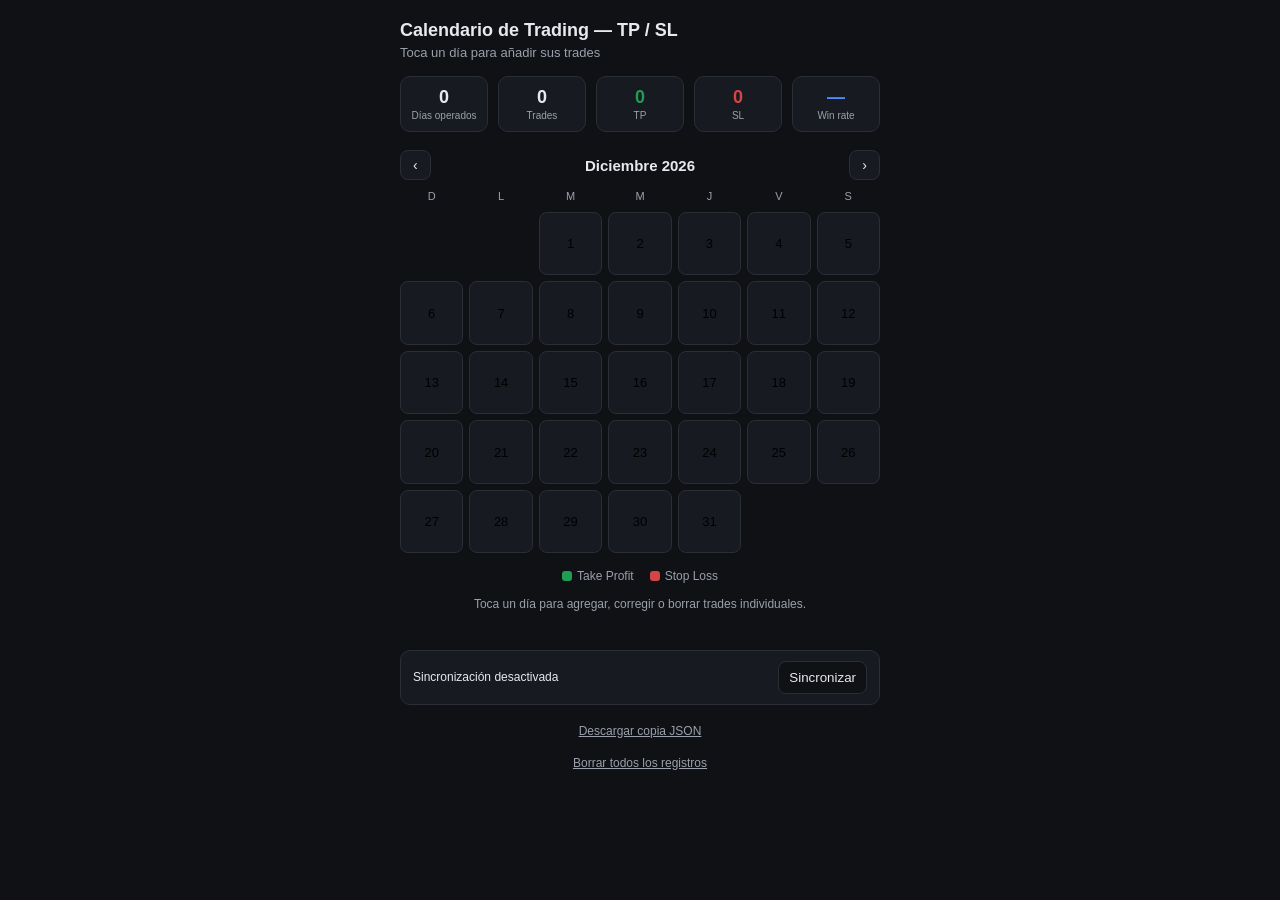
<file: Frangi/template.html>
<!DOCTYPE html>
<html lang="es">
<head>
<meta charset="UTF-8">
<meta name="viewport" content="width=device-width, initial-scale=1">
<title>Calendario TP/SL</title>
<style>
  :root {
    --bg: #0f1115;
    --panel: #171a21;
    --border: #2a2e37;
    --text: #e7e9ee;
    --muted: #9aa0ac;
    --tp: #1f9d55;
    --tp-bg: rgba(31,157,85,0.18);
    --sl: #d64545;
    --sl-bg: rgba(214,69,69,0.18);
    --accent: #4f8cff;
  }
  * { box-sizing: border-box; }
  body {
    margin: 0;
    font-family: -apple-system, BlinkMacSystemFont, "Segoe UI", Roboto, sans-serif;
    background: var(--bg);
    color: var(--text);
    padding: 20px;
  }
  .wrap { max-width: 480px; margin: 0 auto; }
  h1 { font-size: 18px; font-weight: 600; margin: 0 0 4px; }
  .sub { color: var(--muted); font-size: 13px; margin-bottom: 16px; }

  .stats {
    display: flex;
    gap: 10px;
    margin-bottom: 18px;
  }
  .stat {
    flex: 1;
    background: var(--panel);
    border: 1px solid var(--border);
    border-radius: 10px;
    padding: 10px 4px;
    text-align: center;
    min-width: 0;
  }
  .stat .num { font-size: 18px; font-weight: 700; }
  .stat .lbl { font-size: 10px; color: var(--muted); margin-top: 2px; }
  .stat.tp .num { color: var(--tp); }
  .stat.sl .num { color: var(--sl); }
  .stat.ratio .num { color: var(--accent); }
  .stat.trades .num { color: var(--text); }

  .nav {
    display: flex;
    align-items: center;
    justify-content: space-between;
    margin-bottom: 10px;
  }
  .nav button {
    background: var(--panel);
    border: 1px solid var(--border);
    color: var(--text);
    border-radius: 8px;
    padding: 6px 12px;
    cursor: pointer;
    font-size: 14px;
  }
  .nav button:hover { border-color: var(--accent); }
  .nav .month-label { font-weight: 600; font-size: 15px; text-transform: capitalize; }

  .grid {
    display: grid;
    grid-template-columns: repeat(7, minmax(0, 1fr));
    gap: 6px;
  }
  .dow {
    text-align: center;
    font-size: 11px;
    color: var(--muted);
    padding-bottom: 4px;
  }
  .day {
    aspect-ratio: 1;
    display: flex;
    align-items: center;
    justify-content: center;
    border-radius: 8px;
    border: 1px solid var(--border);
    background: var(--panel);
    font-size: 13px;
    cursor: pointer;
    user-select: none;
    position: relative;
  }
  .day.disabled {
    opacity: 0.25;
    cursor: default;
  }
  .day.empty { visibility: hidden; }
  .day.tp { background: var(--tp-bg); border-color: var(--tp); color: var(--tp); font-weight: 700; }
  .day.sl { background: var(--sl-bg); border-color: var(--sl); color: var(--sl); font-weight: 700; }
  .day.mixed { background: linear-gradient(135deg, var(--tp-bg) 50%, var(--sl-bg) 50%); border-color: var(--accent); color: var(--text); }
  .day { flex-direction: column; gap: 1px; font: inherit; padding: 2px; min-width: 0; width: 100%; }
  .day:focus-visible, button:focus-visible { outline: 2px solid var(--accent); outline-offset: 2px; }
  .day .date-number { font-size: 13px; line-height: 1; }
  .day .day-counts { font-size: 9px; line-height: 1.1; text-align: center; }
  .day-counts span { display: inline-block; }
  .day-counts .tp-count { color: var(--tp); }
  .day-counts .sl-count { color: var(--sl); }
  .editor { background: var(--panel); color: var(--text); border: 1px solid var(--border); border-radius: 12px; width: min(420px, calc(100vw - 28px)); padding: 18px; max-height: min(75vh, 640px); overflow-y: auto; }
  .editor::backdrop { background: rgba(0,0,0,.72); }
  .editor-header, .editor-actions, .trade-row { display: flex; align-items: center; justify-content: space-between; gap: 10px; }
  .editor h2 { margin: 0; font-size: 18px; }
  .editor button { background: var(--bg); border: 1px solid var(--border); color: var(--text); border-radius: 8px; padding: 8px 10px; cursor: pointer; }
  .editor button:hover { border-color: var(--accent); }
  .editor-actions { margin: 14px 0; justify-content: flex-start; }
  .editor-actions button { flex: 1; font-weight: 700; }
  .editor-actions .add-tp { border-color: var(--tp); color: var(--tp); }
  .editor-actions .add-sl { border-color: var(--sl); color: var(--sl); }
  .editor-summary { color: var(--muted); margin: 12px 0; font-size: 13px; }
  .trade-list { list-style: none; padding: 0; margin: 0; }
  .trade-row { border-top: 1px solid var(--border); padding: 9px 0; font-size: 13px; }
  .trade-row .trade-result { margin-right: auto; font-weight: 700; }
  .trade-row .trade-result.tp { color: var(--tp); }
  .trade-row .trade-result.sl { color: var(--sl); }
  .trade-row button { padding: 5px 7px; font-size: 12px; }
  .save-status { min-height: 1.2em; color: var(--sl); text-align: center; font-size: 12px; margin-top: 8px; }
  .sync-bar { display:flex; align-items:center; justify-content:space-between; gap:10px; margin:16px 0; padding:10px 12px; background:var(--panel); border:1px solid var(--border); border-radius:10px; font-size:12px; }
  .sync-bar button,.sync-panel button { background:var(--bg); border:1px solid var(--border); color:var(--text); border-radius:8px; padding:8px 10px; cursor:pointer; }
  .sync-bar button:hover,.sync-panel button:hover { border-color:var(--accent); }
  .sync-panel { background:var(--panel); color:var(--text); border:1px solid var(--border); border-radius:12px; width:min(440px,calc(100vw - 28px)); max-height:min(85vh,720px); overflow-y:auto; padding:18px; }
  .sync-panel::backdrop { background:rgba(0,0,0,.72); }
  .sync-panel h2 { font-size:18px; margin:0 0 10px; }
  .sync-panel p { font-size:13px; color:var(--muted); margin:8px 0 14px; }
  .sync-panel label { display:block; font-size:12px; margin:12px 0 5px; }
  .sync-panel input,.sync-panel textarea,.sync-panel select { width:100%; background:var(--bg); border:1px solid var(--border); border-radius:8px; color:var(--text); font:inherit; padding:9px; }
  .sync-panel textarea { resize:none; overflow-wrap:anywhere; }
  .sync-actions { display:flex; flex-wrap:wrap; gap:7px; margin-top:12px; }
  .sync-actions button { flex:1 1 auto; }
  .sync-actions .primary { background:var(--accent); color:#fff; border-color:var(--accent); font-weight:700; }
  .sync-panel section { border-top:1px solid var(--border); padding-top:12px; margin-top:16px; }
  .sync-panel h3 { font-size:14px; margin:0 0 8px; }
  .sync-error { color:#ff8585!important; min-height:1.2em; }
  .sync-conflict-row { border-top:1px solid var(--border); margin:10px 0; padding-top:10px; }
  .sync-conflict-row small { display:block; color:var(--muted); margin:5px 0; }
  .sync-key-box[hidden], .sync-conflicts[hidden], .sync-setup[hidden], .sync-connected[hidden] { display:none; }
  @media (max-width: 360px) { body { padding: 12px; } .stats { gap: 5px; } .stat .lbl { font-size: 9px; } .legend { gap: 10px; } }

  .legend {
    display: flex;
    gap: 16px;
    margin-top: 16px;
    font-size: 12px;
    color: var(--muted);
    justify-content: center;
  }
  .legend span { display: flex; align-items: center; gap: 5px; }
  .dot { width: 10px; height: 10px; border-radius: 3px; display: inline-block; }
  .dot.tp { background: var(--tp); }
  .dot.sl { background: var(--sl); }

  .hint { text-align: center; font-size: 12px; color: var(--muted); margin-top: 14px; }
  .reset { text-align: center; margin-top: 14px; }
  .reset button {
    background: none;
    border: none;
    color: var(--muted);
    font-size: 12px;
    text-decoration: underline;
    cursor: pointer;
  }
</style>
</head>
<body>
<div class="wrap">
  <h1>Calendario de Trading — TP / SL</h1>
  <div class="sub">Toca un día para añadir sus trades</div>

  <div class="stats">
    <div class="stat"><div class="num" id="daysCount">0</div><div class="lbl">Días operados</div></div>
    <div class="stat trades"><div class="num" id="tradeCount">0</div><div class="lbl">Trades</div></div>
    <div class="stat tp"><div class="num" id="tpCount">0</div><div class="lbl">TP</div></div>
    <div class="stat sl"><div class="num" id="slCount">0</div><div class="lbl">SL</div></div>
    <div class="stat ratio"><div class="num" id="winRatio">—</div><div class="lbl">Win rate</div></div>
  </div>

  <div class="nav">
    <button id="prevBtn">‹</button>
    <div class="month-label" id="monthLabel"></div>
    <button id="nextBtn">›</button>
  </div>

  <div class="grid" id="dowRow"></div>
  <div class="grid" id="calGrid" style="margin-top:6px;"></div>

  <div class="legend">
    <span><span class="dot tp"></span> Take Profit</span>
    <span><span class="dot sl"></span> Stop Loss</span>
  </div>

  <div class="hint">Toca un día para agregar, corregir o borrar trades individuales.</div>
  <div class="save-status" id="saveStatus" role="status" aria-live="polite"></div>
  <div class="sync-bar"><span id="syncBadge" role="status">Sincronización desactivada</span><button type="button" id="openSync">Sincronizar</button></div>
  <div class="reset"><button id="exportTrades">Descargar copia JSON</button></div>
  <div class="reset"><button id="resetBtn">Borrar todos los registros</button></div>
</div>
<dialog class="editor" id="dayEditor" aria-labelledby="editorTitle">
  <div class="editor-header"><h2 id="editorTitle"></h2><button type="button" id="closeEditor" aria-label="Cerrar">✕</button></div>
  <p class="editor-summary" id="editorSummary"></p>
  <div class="editor-actions">
    <button type="button" class="add-tp" id="addTp">+ TP</button>
    <button type="button" class="add-sl" id="addSl">+ SL</button>
  </div>
  <ul class="trade-list" id="tradeList"></ul>
</dialog>
<dialog class="sync-panel" id="frangi-sync-dialog" aria-labelledby="syncTitle">
  <div class="editor-header"><h2 id="syncTitle">Sincronizar trades</h2><button type="button" id="closeSync" aria-label="Cerrar">✕</button></div>
  <p>Comparte tus registros entre computadoras y la web. Se cifran antes de enviarse. Puedes seguir registrando trades sin internet.</p>
  <p id="syncStatus" role="status" aria-live="polite"></p>
  <p class="sync-error" id="syncError" role="alert"></p>
  <div class="sync-setup" id="syncSetup">
    <div class="sync-actions"><button type="button" class="primary" id="createSync">Crear clave nueva</button></div>
    <section><h3>Usar una clave que ya tienes</h3>
      <p>Puedes usar la clave de MarketIntel. Los trades del calendario se guardarán separados de tu portafolio.</p>
      <label for="syncInput">Clave privada</label><input id="syncInput" type="password" autocomplete="off" spellcheck="false" placeholder="FR1-… o MI1-…">
      <div class="sync-actions"><button type="button" id="linkSync">Vincular este dispositivo</button><button type="button" id="createWithKey">Iniciar calendario con esta clave</button></div>
    </section>
  </div>
  <div class="sync-connected" id="syncConnected" hidden>
    <div class="sync-actions"><button type="button" class="primary" id="syncNow">Sincronizar ahora</button><button type="button" id="showSyncKey">Mostrar clave</button></div>
    <div class="sync-key-box" id="syncKeyBox" hidden><label for="syncKey">Tu clave privada</label><textarea id="syncKey" rows="2" readonly></textarea><div class="sync-actions"><button type="button" id="copySyncKey">Copiar</button><button type="button" id="hideSyncKey">Ocultar</button></div><p>Guárdala: la necesitarás para vincular otro equipo. Quien la tenga podrá acceder a estos registros.</p></div>
    <section><button type="button" id="disconnectSync">Desvincular este navegador</button><p>Los trades guardados aquí se conservan.</p></section>
  </div>
  <section class="sync-conflicts" id="syncConflicts" hidden><h3>Revisa estos trades</h3><p>Dos dispositivos cambiaron el mismo trade. Elige qué conservar.</p><div id="syncConflictList"></div><button type="button" id="resolveSync">Guardar las decisiones</button></section>
</dialog>

<!-- FRANGI_PREFLIGHT -->
<script>
  const STORAGE_PREFIX = 'tpsl_calendar_trade_';
  const monthNames = ['enero','febrero','marzo','abril','mayo','junio','julio','agosto','septiembre','octubre','noviembre','diciembre'];
  const dowNames = ['D','L','M','M','J','V','S'];
  let viewYear = new Date().getFullYear();
  let viewMonth = new Date().getMonth();
  let trades = {}; // { YYYY-MM-DD: [{id, result}, ...] }
  let selectedKey = null;
  let saveQueue = Promise.resolve();
  const editor = document.getElementById('dayEditor');

  function keyFor(y, m, d) {
    return `${y}-${String(m + 1).padStart(2, '0')}-${String(d).padStart(2, '0')}`;
  }
  function validKey(key) { return /^\d{4}-\d{2}-\d{2}$/.test(key); }
  function newTrade(result) {
    const bytes = crypto.getRandomValues(new Uint8Array(16));
    return {id: 't_' + Array.from(bytes, b => b.toString(16).padStart(2, '0')).join(''), result};
  }
  function normalize(value, date) {
    // Old versions saved one result per day as TP/SL or an array of strings.
    if (value === 'TP' || value === 'SL') value = [value];
    if (typeof value === 'string') {
      try { value = JSON.parse(value); } catch (_) { return []; }
    }
    if (!Array.isArray(value)) return [];
    return value.map((item, index) => {
      if (item === 'TP' || item === 'SL') return {id: 'legacy_' + date + '_' + index, result: item};
      return item && typeof item.id === 'string' && ['TP', 'SL'].includes(item.result)
        ? {id: item.id, result: item.result} : null;
    }).filter(Boolean);
  }
  function hasRemoteStorage() {
    return window.storage && typeof window.storage.list === 'function' && typeof window.storage.get === 'function';
  }
  function hasLocalStorage() {
    try {
      const test = '__tpsl_test__';
      localStorage.setItem(test, '1');
      localStorage.removeItem(test);
      return true;
    } catch (_) { return false; }
  }
  function loadLocal() {
    if (!hasLocalStorage()) return;
    for (let i = 0; i < localStorage.length; i++) {
      const key = localStorage.key(i);
      if (key && key.startsWith(STORAGE_PREFIX) && validKey(key.slice(STORAGE_PREFIX.length))) {
        const values = normalize(localStorage.getItem(key), key.slice(STORAGE_PREFIX.length));
        if (values.length) trades[key.slice(STORAGE_PREFIX.length)] = values;
      }
    }
  }
  async function loadAll() {
    if (hasRemoteStorage()) {
      try {
        const result = await window.storage.list('trade:', false);
        for (const entry of (result && result.keys) || []) {
          if (!entry.startsWith('trade:') || !validKey(entry.slice(6))) continue;
          const saved = await window.storage.get(entry, false);
          const values = normalize(saved && saved.value, entry.slice(6));
          if (values.length) {
            trades[entry.slice(6)] = values;
            if (hasLocalStorage()) localStorage.setItem(STORAGE_PREFIX + entry.slice(6), JSON.stringify(values));
          }
        }
      } catch (error) {
        loadLocal();
        document.getElementById('saveStatus').textContent = 'No se pudo leer el almacenamiento remoto; se muestran los datos guardados en este navegador.';
      }
    } else loadLocal();
    render();
  }
  function persist(key) {
    const values = trades[key];
    const encoded = values ? JSON.stringify(values) : null;
    if (hasLocalStorage()) {
      try {
        if (encoded === null) localStorage.removeItem(STORAGE_PREFIX + key);
        else localStorage.setItem(STORAGE_PREFIX + key, encoded);
      } catch (_) {
        document.getElementById('saveStatus').textContent = 'No se pudo guardar el último cambio en este navegador.';
      }
    }
    if (hasRemoteStorage()) {
      // Serialize writes so rapidly added trades cannot be saved out of order.
      saveQueue = saveQueue.catch(() => {}).then(() => encoded === null
        ? window.storage.delete('trade:' + key, false)
        : window.storage.set('trade:' + key, encoded, false));
      saveQueue.catch(() => {
        document.getElementById('saveStatus').textContent = 'No se pudo guardar el último cambio. Reintenta antes de cerrar la página.';
      });
    }
  }
  function updateDay(key, values) {
    if (values.length) trades[key] = values;
    else delete trades[key];
    document.getElementById('saveStatus').textContent = '';
    persist(key);
    render();
    renderEditor();
  }
  function renderEditor() {
    if (!selectedKey) return;
    const [year, month, day] = selectedKey.split('-').map(Number);
    const values = trades[selectedKey] || [];
    document.getElementById('editorTitle').textContent = `${day} de ${monthNames[month - 1]} de ${year}`;
    const tp = values.filter(v => v.result === 'TP').length;
    const sl = values.length - tp;
    document.getElementById('editorSummary').textContent = values.length
      ? `${values.length} trades · ${tp} TP · ${sl} SL · Win rate ${Math.round(tp / values.length * 100)}%`
      : 'Todavía no hay trades en este día.';
    const list = document.getElementById('tradeList');
    list.replaceChildren();
    values.forEach((value, index) => {
      const row = document.createElement('li'); row.className = 'trade-row';
      const number = document.createElement('span'); number.textContent = `Trade ${index + 1}`;
      const result = document.createElement('span'); result.className = 'trade-result ' + value.result.toLowerCase(); result.textContent = value.result;
      const change = document.createElement('button'); change.type = 'button';
      change.textContent = 'Cambiar'; change.setAttribute('aria-label', `Cambiar trade ${index + 1} a ${value.result === 'TP' ? 'SL' : 'TP'}`);
      change.addEventListener('click', () => {
        const next = [...(trades[selectedKey] || [])];
        next[index] = {...next[index], result: next[index].result === 'TP' ? 'SL' : 'TP'};
        updateDay(selectedKey, next);
      });
      const remove = document.createElement('button'); remove.type = 'button';
      remove.textContent = 'Borrar'; remove.setAttribute('aria-label', `Borrar trade ${index + 1}`);
      remove.addEventListener('click', () => {
        const next = [...(trades[selectedKey] || [])]; next.splice(index, 1);
        updateDay(selectedKey, next);
      });
      row.append(number, result, change, remove); list.appendChild(row);
    });
  }
  function render() {
    document.getElementById('monthLabel').textContent = `${monthNames[viewMonth]} ${viewYear}`;
    const dowRow = document.getElementById('dowRow'); dowRow.replaceChildren();
    dowNames.forEach(name => {
      const cell = document.createElement('div'); cell.className = 'dow'; cell.textContent = name;
      dowRow.appendChild(cell);
    });
    const grid = document.getElementById('calGrid'); grid.replaceChildren();
    const firstDow = new Date(viewYear, viewMonth, 1).getDay();
    const daysInMonth = new Date(viewYear, viewMonth + 1, 0).getDate();
    for (let i = 0; i < firstDow; i++) {
      const empty = document.createElement('div'); empty.className = 'day empty'; grid.appendChild(empty);
    }
    for (let day = 1; day <= daysInMonth; day++) {
      const key = keyFor(viewYear, viewMonth, day);
      const values = trades[key] || [];
      const tp = values.filter(value => value.result === 'TP').length;
      const sl = values.length - tp;
      const cell = document.createElement('button'); cell.type = 'button'; cell.className = 'day';
      cell.dataset.date = key;
      if (tp && sl) cell.classList.add('mixed');
      else if (tp) cell.classList.add('tp');
      else if (sl) cell.classList.add('sl');
      cell.setAttribute('aria-label', `${day} de ${monthNames[viewMonth]}: ${values.length} trades, ${tp} TP y ${sl} SL`);
      const label = document.createElement('span'); label.className = 'date-number'; label.textContent = day;
      cell.appendChild(label);
      if (values.length) {
        const counts = document.createElement('span'); counts.className = 'day-counts';
        if (tp) { const el = document.createElement('span'); el.className = 'tp-count'; el.textContent = `${tp} TP`; counts.appendChild(el); }
        if (sl) { const el = document.createElement('span'); el.className = 'sl-count'; el.textContent = `${sl} SL`; counts.appendChild(el); }
        cell.appendChild(counts);
      }
      cell.addEventListener('click', () => { selectedKey = key; renderEditor(); editor.showModal(); });
      grid.appendChild(cell);
    }
    const days = Object.values(trades).filter(values => values.length);
    const tp = days.reduce((total, values) => total + values.filter(v => v.result === 'TP').length, 0);
    const sl = days.reduce((total, values) => total + values.filter(v => v.result === 'SL').length, 0);
    document.getElementById('daysCount').textContent = days.length;
    document.getElementById('tradeCount').textContent = tp + sl;
    document.getElementById('tpCount').textContent = tp;
    document.getElementById('slCount').textContent = sl;
    document.getElementById('winRatio').textContent = tp + sl ? Math.round(tp / (tp + sl) * 100) + '%' : '—';
  }
  document.getElementById('prevBtn').setAttribute('aria-label', 'Mes anterior');
  document.getElementById('nextBtn').setAttribute('aria-label', 'Mes siguiente');
  document.getElementById('prevBtn').addEventListener('click', () => {
    if (--viewMonth < 0) { viewMonth = 11; viewYear--; }
    render();
  });
  document.getElementById('nextBtn').addEventListener('click', () => {
    if (++viewMonth > 11) { viewMonth = 0; viewYear++; }
    render();
  });
  document.getElementById('closeEditor').addEventListener('click', () => editor.close());
  document.getElementById('addTp').addEventListener('click', () => updateDay(selectedKey, [...(trades[selectedKey] || []), newTrade('TP')]));
  document.getElementById('addSl').addEventListener('click', () => updateDay(selectedKey, [...(trades[selectedKey] || []), newTrade('SL')]));
  document.getElementById('exportTrades').addEventListener('click', () => {
    const snapshot = {version: 1, days: trades};
    const blob = new Blob([JSON.stringify(snapshot, null, 2)], {type: 'application/json'});
    const url = URL.createObjectURL(blob);
    const anchor = document.createElement('a');
    anchor.href = url; anchor.download = 'Frangi-trades-' + new Date().toISOString().slice(0, 10) + '.json';
    document.body.appendChild(anchor); anchor.click(); anchor.remove();
    setTimeout(() => URL.revokeObjectURL(url), 1000);
  });
  document.getElementById('resetBtn').addEventListener('click', () => {
    if (!confirm('¿Borrar todos los trades guardados?')) return;
    const keys = Object.keys(trades);
    trades = {}; render(); renderEditor();
    keys.forEach(persist);
  });
  const readyTrades = loadAll();
</script>
</body>
</html>
</file>
